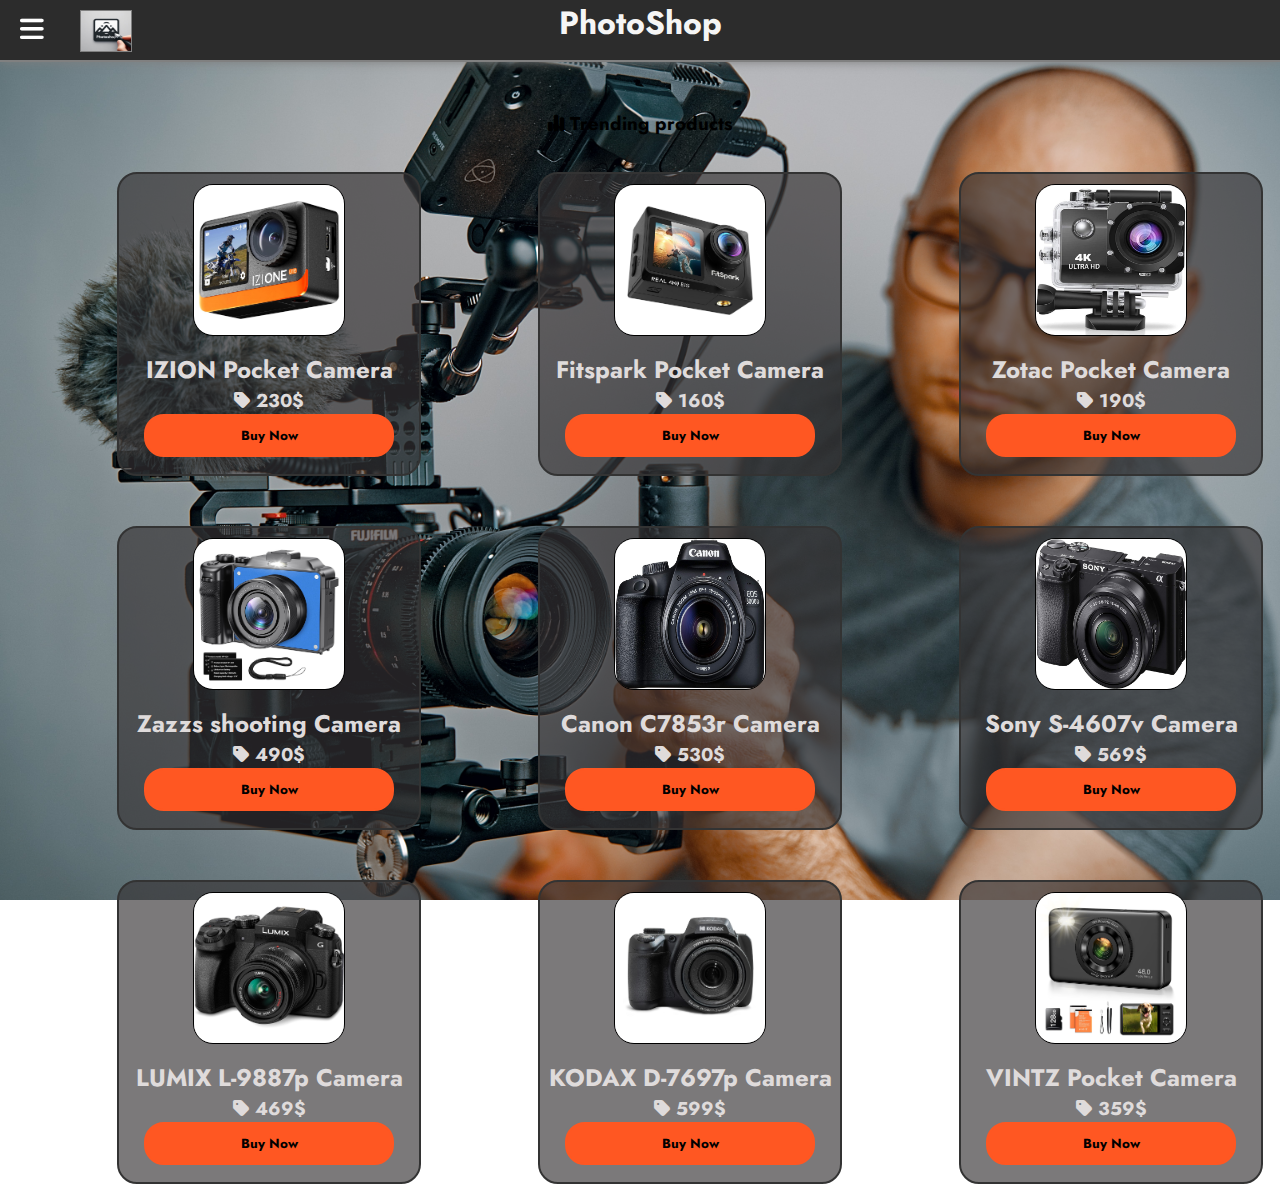
<file: index.html>
<!DOCTYPE html>
<html lang="en">
<head>
    <meta charset="UTF-8">
    <meta name="viewport" content="width=device-width, initial-scale=1.0">
    <title>Photoshop</title>
    <link rel="stylesheet" href="style.css">

    <link rel="preconnect" href="https://fonts.googleapis.com">
    <link rel="preconnect" href="https://fonts.gstatic.com" crossorigin>
    <link href="https://fonts.googleapis.com/css2?family=Jost:ital,wght@0,100..900;1,100..900&family=Roboto:ital,wght@0,100..900;1,100..900&display=swap" rel="stylesheet">
   <!-- adding fontawesome library to access its icon library -->
    <link rel="stylesheet" href="https://cdnjs.cloudflare.com/ajax/libs/font-awesome/6.7.2/css/all.min.css" integrity="sha512-Evv84Mr4kqVGRNSgIGL/F/aIDqQb7xQ2vcrdIwxfjThSH8CSR7PBEakCr51Ck+w+/U6swU2Im1vVX0SVk9ABhg==" crossorigin="anonymous" referrerpolicy="no-referrer" />

</head>
<body>

    <div class="main_box">
        <input type="checkbox" name="check" id="check">
        <div class="btn1">
            <label for="check">
                <i class="fa-solid fa-bars"></i>
            </label>
        </div>
    
        <div class="sidebar">
         <div class="logo" >
         <a href="namste">Mahir Mulani</a>
         </div>

         <div class="btn2">
            <label for="check">
             <i class="fa-regular fa-circle-xmark"></i>
            </label>
         </div>

         <div class="menu">
            <ul>
                <li>
                 <i class="fa-regular fa-image"></i>
                 <a href="https://drive.google.com/file/d/1hNQQ9nkIIBOorFvMVQQzd_n6ogF9M212/view?usp=drivesdk">Gallery</a>
                </li>

                <li>
                    <i class="fa-solid fa-arrow-up-right-from-square"></i>
                    <a href="https://drive.google.com/file/d/1hNQQ9nkIIBOorFvMVQQzd_n6ogF9M212/view?usp=drivesdk">Shortcuts</a>
                </li>

                <li>
                    <i class="fa-solid fa-photo-film"></i>
                     <a href="https://drive.google.com/file/d/1hNQQ9nkIIBOorFvMVQQzd_n6ogF9M212/view?usp=drivesdk">Exhibits</a>
                </li>

                <li>
                    <i class="fa-solid fa-calendar-days"></i>
                    <a href="https://calendar.google.com/calendar/u/0/r?pli=1">Events</a>
                </li>

                <li>
                    <i class="fa-solid fa-store"></i>
                    <a href="https://drive.google.com/file/d/1hNQQ9nkIIBOorFvMVQQzd_n6ogF9M212/view?usp=drivesdk">Store</a>
                </li>
                <li>
                    <i class="fa-solid fa-phone"></i>
                    <a href="https://drive.google.com/file/d/1hNQQ9nkIIBOorFvMVQQzd_n6ogF9M212/view?usp=drivesdk">Contact</a>
                </li>

                <li>
                    <i class="fa-solid fa-comments"></i>
                    <a href="https://drive.google.com/file/d/1hNQQ9nkIIBOorFvMVQQzd_n6ogF9M212/view?usp=drivesdk">Feedback</a>
                </li>

            </ul>

         </div>

         <div class="social">
            <ul>
             <a href="https://www.linkedin.com/in/mahirmulani?utm_source=share&utm_campaign=share_via&utm_content=profile&utm_medium=android_app " class="linkdin"><i class="fa-brands fa-linkedin"></i></a>
             <a href="https://www.youtube.com/@INNOVATIONTADKA" class="youtube"><i class="fa-brands fa-youtube"></i></a>
             <a href="https://www.instagram.com/the_tech_abyss/profilecard/?igsh=MWRzcnk5aWlncW5i " class="insta"><i class="fa-brands fa-instagram"></i></a>
             <a href="whatsapp"><i class="fa-brands fa-whatsapp"></i></a>
            </ul>

         </div>

        </div>
        <div class="logobar">
            <img src="logo.png" alt="logo" class="logomain">
            <h1>PhotoShop</h1>
        </div>
        <!--Listing products now-->
      <div class="products">
        <h3 class="listing"><i class="fa-solid fa-chart-simple"></i> Trending products</h3>


        <div class="countainer">
            <img src="cam1.jpg" alt="cam1" class="cam1">
            <h2>IZION Pocket Camera</h2>
            <h3><i class="fa-solid fa-tag"></i> 230$</h3>
            <button type="submit"><a href="https://drive.google.com/file/d/1hTD3s1-7IiRSXBbKjKJLOzVY9dQhY73h/view?usp=drivesdk">Buy Now</a></button>

        </div>

        <div class="countainer">
            <img src="cam2.jpg" alt="cam1" class="cam1">
            <h2>Fitspark Pocket Camera</h2>
            <h3><i class="fa-solid fa-tag"></i> 160$</h3>
            <button type="submit"><a href="https://drive.google.com/file/d/1hTD3s1-7IiRSXBbKjKJLOzVY9dQhY73h/view?usp=drivesdk">Buy Now</a></button>
        </div>

        <div class="countainer">
            <img src="cam3.jpg" alt="cam1" class="cam1">
            <h2>Zotac Pocket Camera</h2>
            <h3><i class="fa-solid fa-tag"></i> 190$</h3>
            <button type="submit"><a href="https://drive.google.com/file/d/1hTD3s1-7IiRSXBbKjKJLOzVY9dQhY73h/view?usp=drivesdk">Buy Now</a></button>

        </div>

        <div class="countainer">
            <img src="dslr1.jpg" alt="cam1" class="cam1">
            <h2>Zazzs shooting Camera</h2>
            <h3><i class="fa-solid fa-tag"></i> 490$</h3>
            <button type="submit"><a href="https://drive.google.com/file/d/1hTD3s1-7IiRSXBbKjKJLOzVY9dQhY73h/view?usp=drivesdk">Buy Now</a></button>

        </div>

        <div class="countainer">
            <img src="dslr2.jpg" alt="cam1" class="cam1">
            <h2>Canon C7853r Camera</h2>
            <h3><i class="fa-solid fa-tag"></i> 530$</h3>
            <button type="submit"><a href="https://drive.google.com/file/d/1hTD3s1-7IiRSXBbKjKJLOzVY9dQhY73h/view?usp=drivesdk">Buy Now</a></button>

        </div>

        <div class="countainer">
            <img src="dslr3.jpg" alt="cam1" class="cam1">
            <h2>Sony S-4607v Camera</h2>
            <h3><i class="fa-solid fa-tag"></i> 569$</h3>
            <button type="submit"><a href="https://drive.google.com/file/d/1hTD3s1-7IiRSXBbKjKJLOzVY9dQhY73h/view?usp=drivesdk">Buy Now</a></button>

        </div>

        <div class="countainer">
            <img src="dslr4.jpg" alt="cam1" class="cam1">
            <h2>LUMIX L-9887p Camera</h2>
            <h3><i class="fa-solid fa-tag"></i> 469$</h3>
            <button type="submit"><a href="https://drive.google.com/file/d/1hTD3s1-7IiRSXBbKjKJLOzVY9dQhY73h/view?usp=drivesdk">Buy Now</a></button>

        </div>

        <div class="countainer">
            <img src="dslr5.jpg" alt="cam1" class="cam1">
            <h2>KODAX D-7697p Camera</h2>
            <h3><i class="fa-solid fa-tag"></i> 599$</h3>
            <button type="submit"><a href="https://drive.google.com/file/d/1hTD3s1-7IiRSXBbKjKJLOzVY9dQhY73h/view?usp=drivesdk">Buy Now</a></button>

        </div>

        <div class="countainer">
            <img src="cam4.jpg" alt="cam1" class="cam1">
            <h2>VINTZ Pocket Camera</h2>
            <h3><i class="fa-solid fa-tag"></i> 359$</h3>
            <button type="submit"><a href="https://drive.google.com/file/d/1hTD3s1-7IiRSXBbKjKJLOzVY9dQhY73h/view?usp=drivesdk">Buy Now</a></button>

        </div>

    </div>

    </div>
    
    
</body>
</html>
</file>
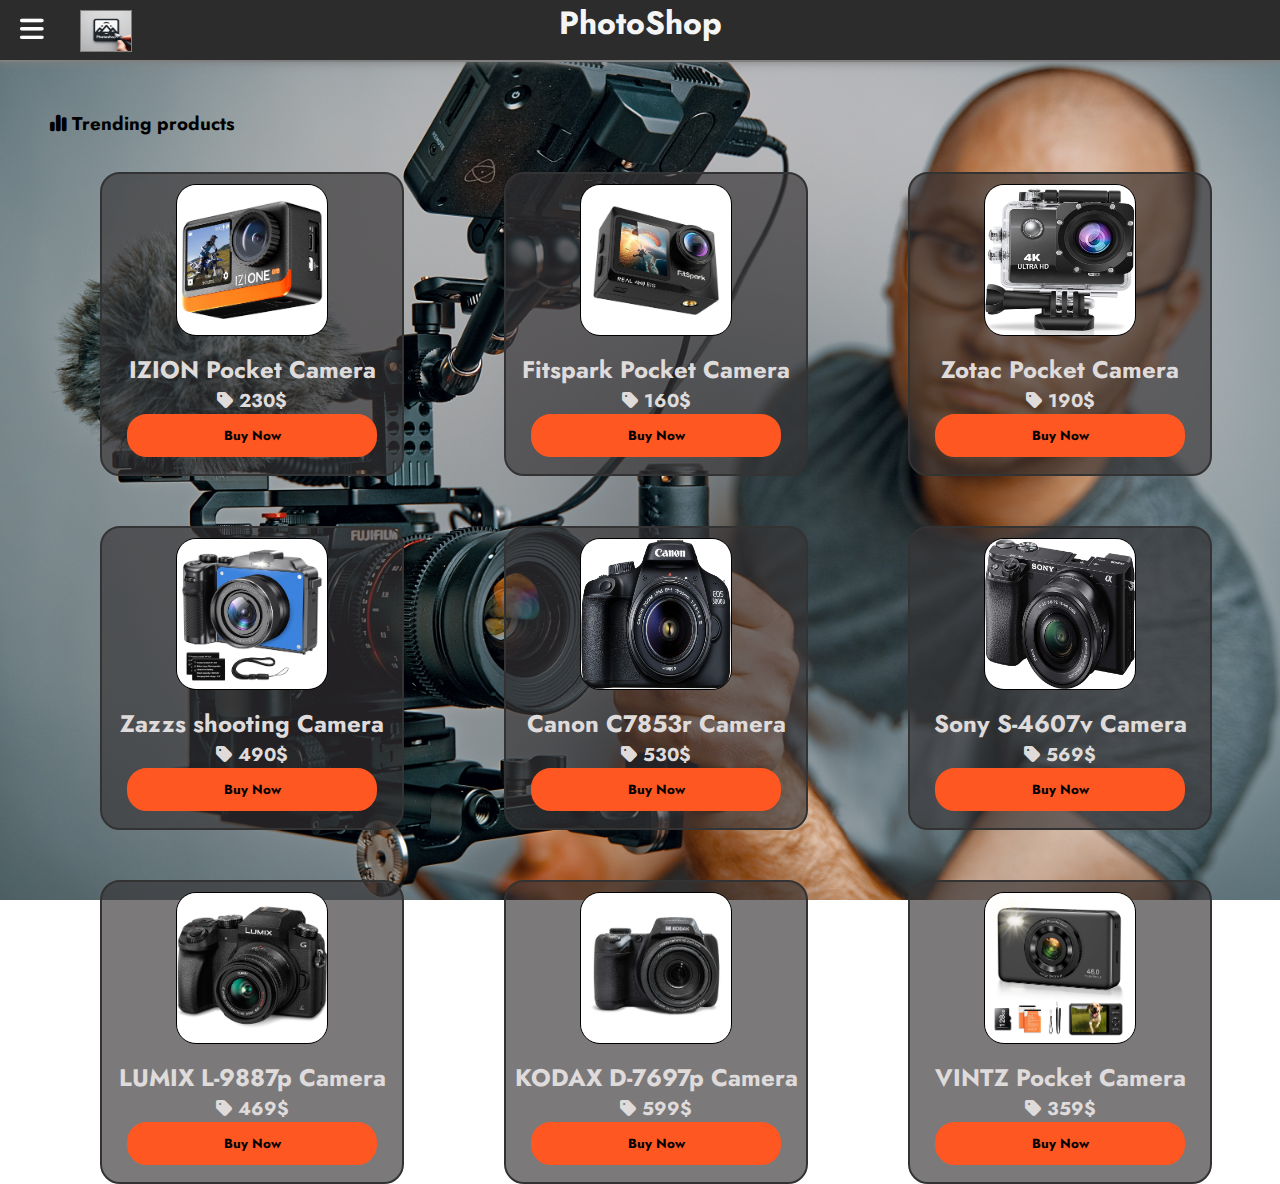
<file: photoshop.html>
<!DOCTYPE html>
<html lang="en">
<head>
    <meta charset="UTF-8">
    <meta name="viewport" content="width=device-width, initial-scale=1.0">
    <title>Photoshop</title>
    <link rel="stylesheet" href="photoshop.css">

    <link rel="preconnect" href="https://fonts.googleapis.com">
    <link rel="preconnect" href="https://fonts.gstatic.com" crossorigin>
    <link href="https://fonts.googleapis.com/css2?family=Jost:ital,wght@0,100..900;1,100..900&family=Roboto:ital,wght@0,100..900;1,100..900&display=swap" rel="stylesheet">
   <!-- adding fontawesome library to access its icon library -->
    <link rel="stylesheet" href="https://cdnjs.cloudflare.com/ajax/libs/font-awesome/6.7.2/css/all.min.css" integrity="sha512-Evv84Mr4kqVGRNSgIGL/F/aIDqQb7xQ2vcrdIwxfjThSH8CSR7PBEakCr51Ck+w+/U6swU2Im1vVX0SVk9ABhg==" crossorigin="anonymous" referrerpolicy="no-referrer" />

</head>
<body>

    <div class="main_box">
        <input type="checkbox" name="check" id="check">
        <div class="btn1">
            <label for="check">
                <i class="fa-solid fa-bars"></i>
            </label>
        </div>
    
        <div class="sidebar">
         <div class="logo" >
         <a href="namste">Mahir Mulani</a>
         </div>

         <div class="btn2">
            <label for="check">
             <i class="fa-regular fa-circle-xmark"></i>
            </label>
         </div>

         <div class="menu">
            <ul>
                <li>
                 <i class="fa-regular fa-image"></i>
                 <a href="https://drive.google.com/file/d/1hNQQ9nkIIBOorFvMVQQzd_n6ogF9M212/view?usp=drivesdk">Gallery</a>
                </li>

                <li>
                    <i class="fa-solid fa-arrow-up-right-from-square"></i>
                    <a href="https://drive.google.com/file/d/1hNQQ9nkIIBOorFvMVQQzd_n6ogF9M212/view?usp=drivesdk">Shortcuts</a>
                </li>

                <li>
                    <i class="fa-solid fa-photo-film"></i>
                     <a href="https://drive.google.com/file/d/1hNQQ9nkIIBOorFvMVQQzd_n6ogF9M212/view?usp=drivesdk">Exhibits</a>
                </li>

                <li>
                    <i class="fa-solid fa-calendar-days"></i>
                    <a href="https://calendar.google.com/calendar/u/0/r?pli=1">Events</a>
                </li>

                <li>
                    <i class="fa-solid fa-store"></i>
                    <a href="https://drive.google.com/file/d/1hNQQ9nkIIBOorFvMVQQzd_n6ogF9M212/view?usp=drivesdk">Store</a>
                </li>
                <li>
                    <i class="fa-solid fa-phone"></i>
                    <a href="https://drive.google.com/file/d/1hNQQ9nkIIBOorFvMVQQzd_n6ogF9M212/view?usp=drivesdk">Contact</a>
                </li>

                <li>
                    <i class="fa-solid fa-comments"></i>
                    <a href="https://drive.google.com/file/d/1hNQQ9nkIIBOorFvMVQQzd_n6ogF9M212/view?usp=drivesdk">Feedback</a>
                </li>

            </ul>

         </div>

         <div class="social">
            <ul>
             <a href="https://www.linkedin.com/in/mahirmulani?utm_source=share&utm_campaign=share_via&utm_content=profile&utm_medium=android_app " class="linkdin"><i class="fa-brands fa-linkedin"></i></a>
             <a href="https://www.youtube.com/@INNOVATIONTADKA" class="youtube"><i class="fa-brands fa-youtube"></i></a>
             <a href="https://www.instagram.com/the_tech_abyss/profilecard/?igsh=MWRzcnk5aWlncW5i " class="insta"><i class="fa-brands fa-instagram"></i></a>
             <a href="whatsapp"><i class="fa-brands fa-whatsapp"></i></a>
            </ul>

         </div>

        </div>
        <div class="logobar">
            <img src="logo.png" alt="logo" class="logomain">
            <h1>PhotoShop</h1>
        </div>
        <!--Listing products now-->
      <div class="products">
        <h3 class="listing"><i class="fa-solid fa-chart-simple"></i> Trending products</h3>


        <div class="countainer">
            <img src="cam1.jpg" alt="cam1" class="cam1">
            <h2>IZION Pocket Camera</h2>
            <h3><i class="fa-solid fa-tag"></i> 230$</h3>
            <button type="submit"><a href="https://drive.google.com/file/d/1hTD3s1-7IiRSXBbKjKJLOzVY9dQhY73h/view?usp=drivesdk">Buy Now</a></button>

        </div>

        <div class="countainer">
            <img src="cam2.jpg" alt="cam1" class="cam1">
            <h2>Fitspark Pocket Camera</h2>
            <h3><i class="fa-solid fa-tag"></i> 160$</h3>
            <button type="submit"><a href="https://drive.google.com/file/d/1hTD3s1-7IiRSXBbKjKJLOzVY9dQhY73h/view?usp=drivesdk">Buy Now</a></button>
        </div>

        <div class="countainer">
            <img src="cam3.jpg" alt="cam1" class="cam1">
            <h2>Zotac Pocket Camera</h2>
            <h3><i class="fa-solid fa-tag"></i> 190$</h3>
            <button type="submit"><a href="https://drive.google.com/file/d/1hTD3s1-7IiRSXBbKjKJLOzVY9dQhY73h/view?usp=drivesdk">Buy Now</a></button>

        </div>

        <div class="countainer">
            <img src="dslr1.jpg" alt="cam1" class="cam1">
            <h2>Zazzs shooting Camera</h2>
            <h3><i class="fa-solid fa-tag"></i> 490$</h3>
            <button type="submit"><a href="https://drive.google.com/file/d/1hTD3s1-7IiRSXBbKjKJLOzVY9dQhY73h/view?usp=drivesdk">Buy Now</a></button>

        </div>

        <div class="countainer">
            <img src="dslr2.jpg" alt="cam1" class="cam1">
            <h2>Canon C7853r Camera</h2>
            <h3><i class="fa-solid fa-tag"></i> 530$</h3>
            <button type="submit"><a href="https://drive.google.com/file/d/1hTD3s1-7IiRSXBbKjKJLOzVY9dQhY73h/view?usp=drivesdk">Buy Now</a></button>

        </div>

        <div class="countainer">
            <img src="dslr3.jpg" alt="cam1" class="cam1">
            <h2>Sony S-4607v Camera</h2>
            <h3><i class="fa-solid fa-tag"></i> 569$</h3>
            <button type="submit"><a href="https://drive.google.com/file/d/1hTD3s1-7IiRSXBbKjKJLOzVY9dQhY73h/view?usp=drivesdk">Buy Now</a></button>

        </div>

        <div class="countainer">
            <img src="dslr4.jpg" alt="cam1" class="cam1">
            <h2>LUMIX L-9887p Camera</h2>
            <h3><i class="fa-solid fa-tag"></i> 469$</h3>
            <button type="submit"><a href="https://drive.google.com/file/d/1hTD3s1-7IiRSXBbKjKJLOzVY9dQhY73h/view?usp=drivesdk">Buy Now</a></button>

        </div>

        <div class="countainer">
            <img src="dslr5.jpg" alt="cam1" class="cam1">
            <h2>KODAX D-7697p Camera</h2>
            <h3><i class="fa-solid fa-tag"></i> 599$</h3>
            <button type="submit"><a href="https://drive.google.com/file/d/1hTD3s1-7IiRSXBbKjKJLOzVY9dQhY73h/view?usp=drivesdk">Buy Now</a></button>

        </div>

        <div class="countainer">
            <img src="cam4.jpg" alt="cam1" class="cam1">
            <h2>VINTZ Pocket Camera</h2>
            <h3><i class="fa-solid fa-tag"></i> 359$</h3>
            <button type="submit"><a href="https://drive.google.com/file/d/1hTD3s1-7IiRSXBbKjKJLOzVY9dQhY73h/view?usp=drivesdk">Buy Now</a></button>

        </div>

    </div>

    </div>
    
    
</body>
</html>
</file>
<file: style.css>
*{
    margin: 0;
    padding: 0;
    font-family: "Jost", serif;
}
.main_box{
    background:url(cameraMan.jpg);
    height: 100%;
    background-repeat: no-repeat;
    background-position: center;
    background-size: cover;
    background-attachment: fixed;
}
.btn1{
    position: fixed;
    font-size: 27px;
    font-weight:900;
    color: rgb(255, 255, 255);
    left: 20px;
    line-height: 60px;/*it means distance between two line of text*/
}

.btn1:hover{
    font-size: 28px;
    color: rgba(255, 255, 255, 0.754);
}

.sidebar{
    position: fixed;
    left: -300px;
    height: 100vh;
    width: 220px;
    background-color: rgba(0, 0, 0, 0.5);
    box-shadow:0px 0px 20px rgba(231, 225, 225, 0.714);
    transition: linear 0.3s;
}
.sidebar .logo{
    position: absolute;
    width: 100%;
    line-height: 50px;
    height: 60px;
    padding-bottom: 20px;
    transition: ease-in-out 0.4s;
}
.sidebar .logo:hover{
    box-shadow: 0px 2px 10px white;
}
.sidebar .logo a{position: absolute;
    color: white;
    text-decoration: none;
    font-size: 25px;
    top: 20px;
    left: 20px;
    font-weight:500; 
}

.sidebar .btn2{
    position: absolute; 
    top: 10px;
    left: 88%;
    font-size: 20px;
    font-weight:900;
    line-height: 20px;
    color: rgba(255, 255, 255, 0.711);
}
.sidebar .btn2:hover{
    font-size: 22px;
    top: 9.5px;
    color: rgba(255, 255, 255, 0.487);
}

.sidebar .menu{
    position: absolute;
    width: 100%;
    color: rgba(255, 255, 255, 0.646);
    top: 80px;
    font-size: 20px;
}
 
.sidebar .menu li{
    margin-top: 20px;
    padding: 10px 20px;
   /* box-shadow: 0px 0px 10px white;  */
   transition: ease-in-out 0.4s;
}
.sidebar .menu li:hover{
     box-shadow: 0px 0px 10px white;
}

.sidebar .menu li a{
    color:white;
    text-decoration: none;
    font-size: 20px;
}


.sidebar .menu li i{
    font-size: 20px;
}
.sidebar .menu li i:hover{
    font-size: 22px;
}


.sidebar .social{
    position: absolute;
    bottom:40px;
    left: 35px;
}
.sidebar .social a{
    margin: 0px 5px;
    color: rgba(255, 255, 255, 0.744);
    font-size: 25px;
}
.sidebar .social i:hover{
    transform:scale(1.1);
    color: rgb(255, 255, 255);
    transition: ease-in 0.2s;
}

#check{
    display: none;
}
#check:checked ~ .sidebar{
left:0px;
    
}
#check:checked ~ .btn1{
    opacity:0;
        
}
#check:checked ~ .logobar .logomain{
    opacity: 0;
}

#check:checked ~ .products h3{
     display: none;
}

.products{
     display: flex;
    flex-wrap:wrap;
    justify-content:space-evenly;
    margin-top: 60px;
    width: 100vw;;
}
.countainer{
    margin-left: 100px;
    margin-top: 50px;
    height: 300px;
    width:300px;
    text-align: center;
    color: rgb(223, 219, 219);
    border: #333333 2px solid;
    border-radius: 20px;
    background-color: rgba(54, 50, 52, 0.655);
}
.countainer:hover{
    height: 302px;
    width: 302px;
    box-shadow: 5px 5px 20px whitesmoke;
    transition: 0.2s ease;
}
.countainer img{
    margin: 10px;
    height: 150px;
    width:150px;
    border: 1px black solid;
    border-radius: 20px;
}
.countainer img:hover{
    height: 153px;
    width:153px;
    box-shadow:2px 2px 14px white;
    transition: 0.2s ease-in-out;

}
button{
    text-align: center;
    width: 250px;
    border-radius: 20px;
    padding: 10px 30px;
    font-weight: 700;
    background-color: #FF5722;;
    border: 2px #FF5722 solid;
}
button:hover{
    width: 255px;
    transition: 0.2s ease-in-out;
    font-size:15px;
}
.logobar{
    text-align: center;
    color: whitesmoke;
    font-weight: 700;
    background-color: #2C2C2C ;
    height: 60px;
    width: 100vw;
    border-bottom: 2px grey solid;
    box-shadow: 0 0 10px grey;

}
.logomain{
    position: absolute;
    top: 10px;
    height: 40px;
    width: 50px;
    left: 80px;

    border: 1px grey solid;;
    border-radius:0px;

}
.listing{
    position:absolute;
    top: 60px;
    margin: 50px;
}
.listing:hover{
    font-size: 20px;
}

.countainer button a{
    color: black;
    text-decoration: none;
}
</file>
<file: photoshop.css>
*{
    margin: 0;
    padding: 0;
    font-family: "Jost", serif;
}
.main_box{
    background:url(cameraMan.jpg);
    height: 100%;
    background-repeat: no-repeat;
    background-position: center;
    background-size: cover;
    background-attachment: fixed;
}
.btn1{
    position: fixed;
    font-size: 27px;
    font-weight:900;
    color: rgb(255, 255, 255);
    left: 20px;
    line-height: 60px;/*it means distance between two line of text*/
}

.btn1:hover{
    font-size: 28px;
    color: rgba(255, 255, 255, 0.754);
}

.sidebar{
    position: fixed;
    left: -300px;
    height: 100vh;
    width: 220px;
    background-color: rgba(0, 0, 0, 0.5);
    box-shadow:0px 0px 20px rgba(231, 225, 225, 0.714);
    transition: linear 0.3s;
}
.sidebar .logo{
    position: absolute;
    width: 100%;
    line-height: 50px;
    height: 60px;
    padding-bottom: 20px;
    transition: ease-in-out 0.4s;
}
.sidebar .logo:hover{
    box-shadow: 0px 2px 10px white;
}
.sidebar .logo a{position: absolute;
    color: white;
    text-decoration: none;
    font-size: 25px;
    top: 20px;
    left: 20px;
    font-weight:500; 
}

.sidebar .btn2{
    position: absolute; 
    top: 10px;
    left: 88%;
    font-size: 20px;
    font-weight:900;
    line-height: 20px;
    color: rgba(255, 255, 255, 0.711);
}
.sidebar .btn2:hover{
    font-size: 22px;
    top: 9.5px;
    color: rgba(255, 255, 255, 0.487);
}

.sidebar .menu{
    position: absolute;
    width: 100%;
    color: rgba(255, 255, 255, 0.646);
    top: 80px;
    font-size: 20px;
}
 
.sidebar .menu li{
    margin-top: 20px;
    padding: 10px 20px;
   /* box-shadow: 0px 0px 10px white;  */
   transition: ease-in-out 0.4s;
}
.sidebar .menu li:hover{
     box-shadow: 0px 0px 10px white;
}

.sidebar .menu li a{
    color:white;
    text-decoration: none;
    font-size: 20px;
}


.sidebar .menu li i{
    font-size: 20px;
}
.sidebar .menu li i:hover{
    font-size: 22px;
}


.sidebar .social{
    position: absolute;
    bottom:40px;
    left: 35px;
}
.sidebar .social a{
    margin: 0px 5px;
    color: rgba(255, 255, 255, 0.744);
    font-size: 25px;
}
.sidebar .social i:hover{
    transform:scale(1.1);
    color: rgb(255, 255, 255);
    transition: ease-in 0.2s;
}

#check{
    display: none;
}
#check:checked ~ .sidebar{
left:0px;
    
}
#check:checked ~ .btn1{
    opacity:0;
        
}
#check:checked ~ .logobar .logomain{
    opacity: 0;
}

#check:checked ~ .products h3{
     display: none;
}

.products{
     display: flex;
    flex-wrap:wrap;
    margin-top: 60px;
    width: 100vw;;
}
.countainer{
    margin-left: 100px;
    margin-top: 50px;
    height: 300px;
    width:300px;
    text-align: center;
    color: rgb(223, 219, 219);
    border: #333333 2px solid;
    border-radius: 20px;
    background-color: rgba(54, 50, 52, 0.655);
}
.countainer:hover{
    height: 302px;
    width: 302px;
    box-shadow: 5px 5px 20px whitesmoke;
    transition: 0.2s ease;
}
.countainer img{
    margin: 10px;
    height: 150px;
    width:150px;
    border: 1px black solid;
    border-radius: 20px;
}
.countainer img:hover{
    height: 153px;
    width:153px;
    box-shadow:2px 2px 14px white;
    transition: 0.2s ease-in-out;

}
button{
    text-align: center;
    width: 250px;
    border-radius: 20px;
    padding: 10px 30px;
    font-weight: 700;
    background-color: #FF5722;;
    border: 2px #FF5722 solid;
}
button:hover{
    width: 255px;
    transition: 0.2s ease-in-out;
    font-size:15px;
}
.logobar{
    text-align: center;
    color: whitesmoke;
    font-weight: 700;
    background-color: #2C2C2C ;
    height: 60px;
    width: 100vw;
    border-bottom: 2px grey solid;
    box-shadow: 0 0 10px grey;

}
.logomain{
    position: absolute;
    top: 10px;
    height: 40px;
    width: 50px;
    left: 80px;

    border: 1px grey solid;;
    border-radius:0px;

}
.listing{
    position:absolute;
    top: 60px;
    margin: 50px;
}
.listing:hover{
    font-size: 20px;
}

.countainer button a{
    color: black;
    text-decoration: none;
}
</file>
